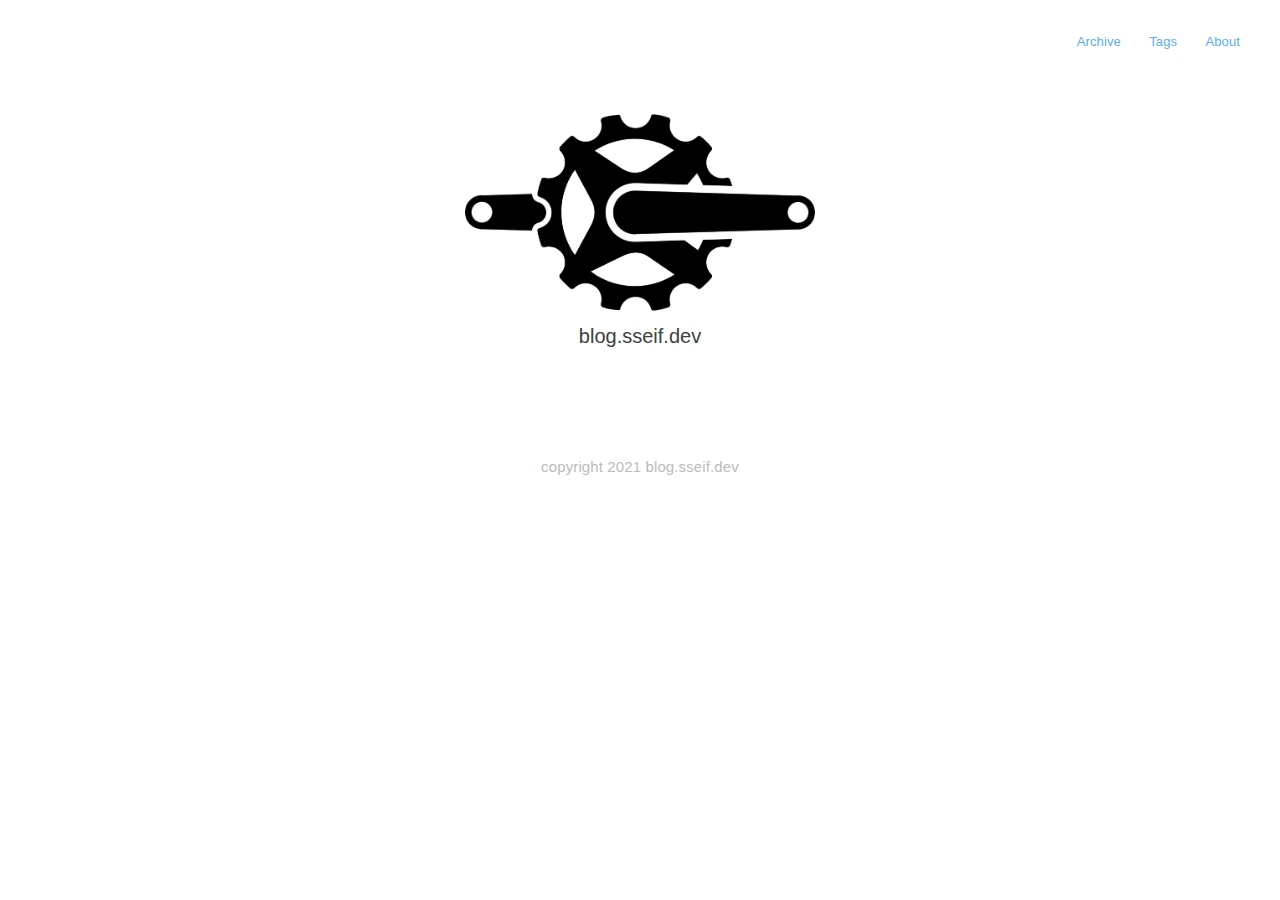
<file: index.html>
<!doctype html><html lang=en-us>
<head>
<title>blog.sseif.dev</title>
<meta charset=utf-8>
<meta http-equiv=x-ua-compatible content="IE=edge,chrome=1">
<meta name=viewport content="width=device-width,minimum-scale=1">
<meta name=description content="Simon Seif's personal blog">
<meta name=generator content="Hugo 0.91.1">
<meta name=ROBOTS content="NOINDEX, NOFOLLOW">
<link rel=stylesheet href=/css/style.css>
<link rel="shortcut icon" href=/images/favicon.ico type=image/x-icon>
<link href=/index.xml rel=alternate type=application/rss+xml title=blog.sseif.dev>
<link href=/index.xml rel=feed type=application/rss+xml title=blog.sseif.dev>
</head>
<body>
<nav class=navigation>
<a href=/posts>Archive</a>
<a href=/tags>Tags</a>
<a href=/about>About</a>
</nav>
<main class=main>
<header class=profile>
<img class=avatar alt=avatar src=/images/avatar.png>
<h1>blog.sseif.dev</h1>
</header>
<div id=list-page>
</div>
</main>
<footer id=footer>
<div class=copyright>
copyright 2021 blog.sseif.dev
</div>
</footer>
</body>
</html>
</file>
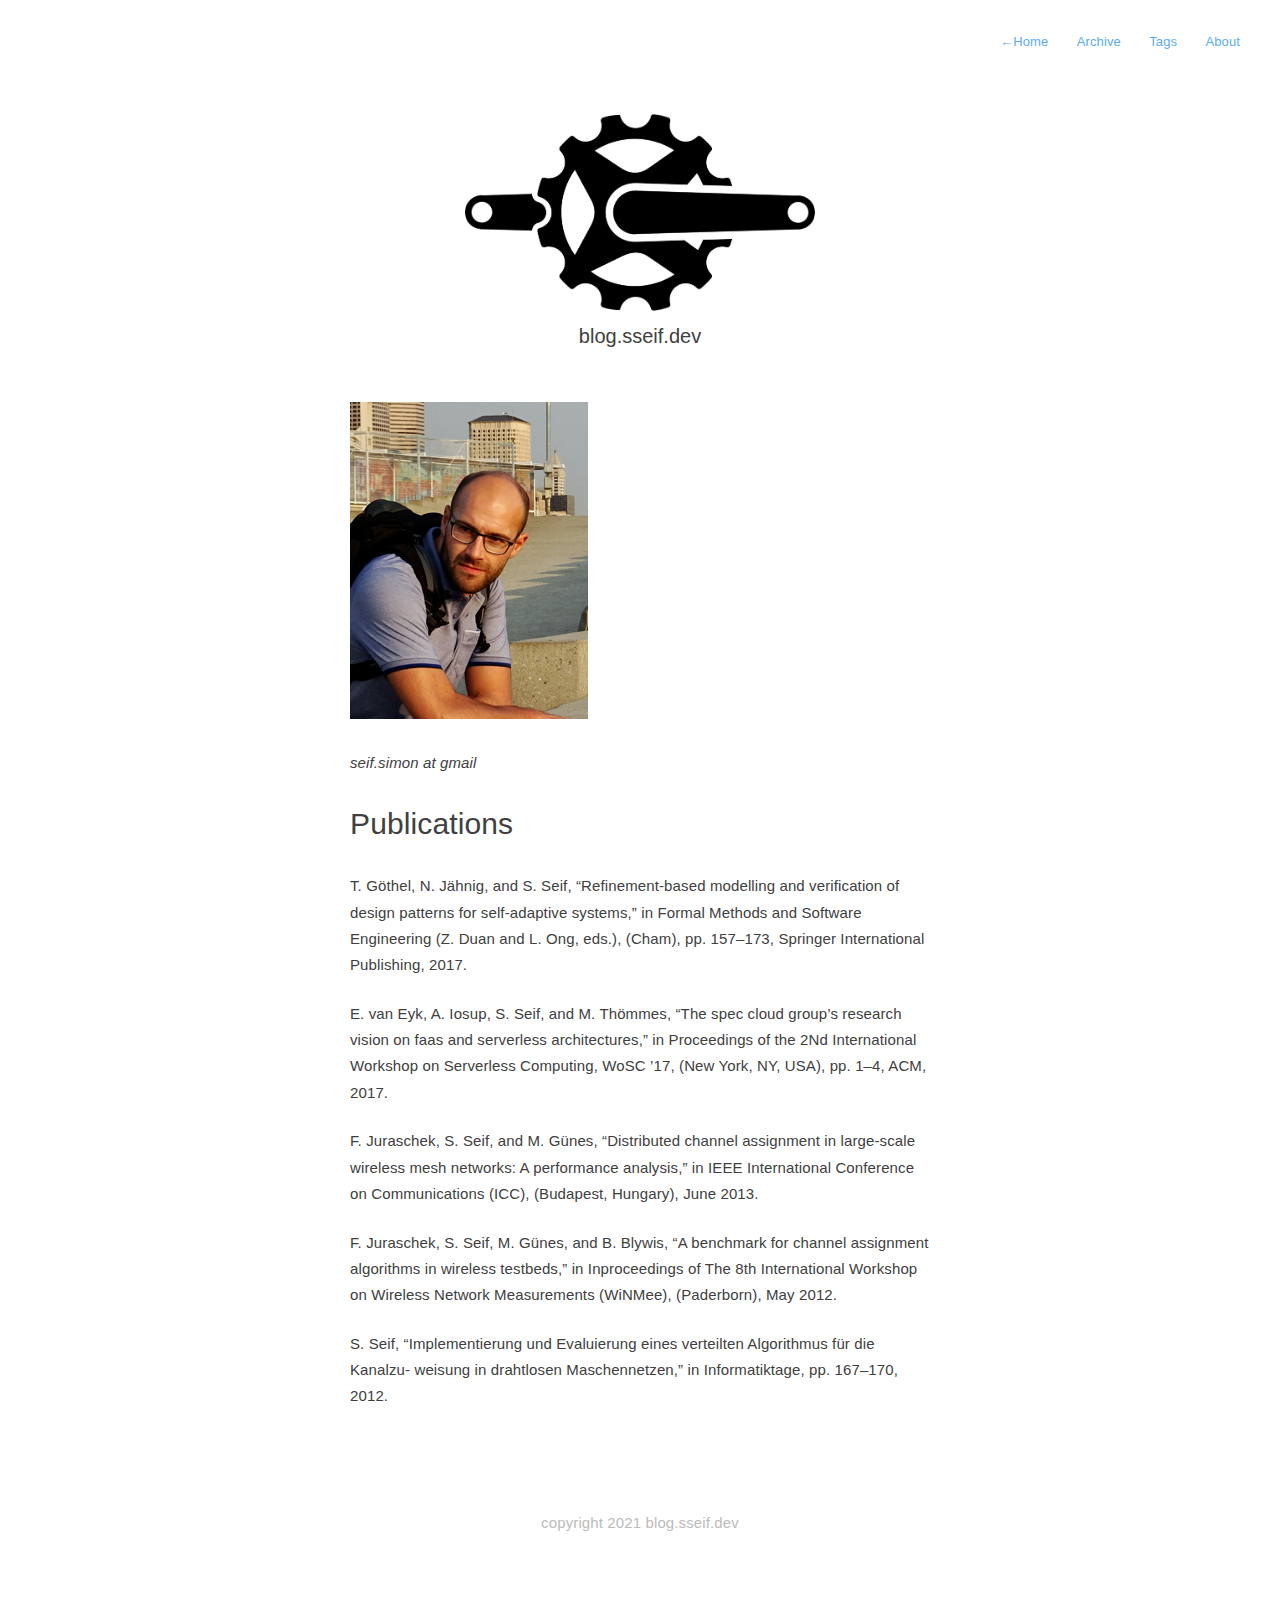
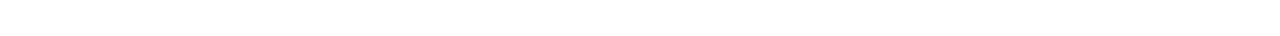
<file: about/index.html>
<!doctype html><html lang=en-us>
<head>
<title>About | blog.sseif.dev</title>
<meta charset=utf-8>
<meta http-equiv=x-ua-compatible content="IE=edge,chrome=1">
<meta name=viewport content="width=device-width,minimum-scale=1">
<meta name=description content="Simon Seif">
<meta name=generator content="Hugo 0.91.1">
<meta name=ROBOTS content="NOINDEX, NOFOLLOW">
<link rel=stylesheet href=/css/style.css>
<link rel="shortcut icon" href=/images/favicon.ico type=image/x-icon>
<link href=/about/index.xml rel=alternate type=application/rss+xml title=blog.sseif.dev>
<link href=/about/index.xml rel=feed type=application/rss+xml title=blog.sseif.dev>
</head>
<body>
<nav class=navigation>
<a href=/> <span class=arrow>←</span>Home</a>
<a href=/posts>Archive</a>
<a href=/tags>Tags</a>
<a href=/about>About</a>
</nav>
<main class=main>
<header class=profile>
<img class=avatar alt=avatar src=/images/avatar.png>
<h1>blog.sseif.dev</h1>
</header>
<section id=section>
<p><p class=markdown-image>
<img src=/images/profile.png alt="Simon Seif" title="Simon Seif">
</p></p>
<p><em>seif.simon at gmail</em></p>
<h1 id=publications>Publications <a href=#publications class=anchor>🔗</a></h1><p>T. Göthel, N. Jähnig, and S. Seif, “Refinement-based modelling and verification of design patterns for self-adaptive systems,” in Formal Methods and Software Engineering (Z. Duan and L. Ong, eds.), (Cham), pp. 157–173, Springer International Publishing, 2017.</p>
<p>E. van Eyk, A. Iosup, S. Seif, and M. Thömmes, “The spec cloud group’s research vision on faas and serverless architectures,” in Proceedings of the 2Nd International Workshop on Serverless Computing, WoSC ’17, (New York, NY, USA), pp. 1–4, ACM, 2017.</p>
<p>F. Juraschek, S. Seif, and M. Günes, “Distributed channel assignment in large-scale wireless mesh networks: A performance analysis,” in IEEE International Conference on Communications (ICC), (Budapest, Hungary), June 2013.</p>
<p>F. Juraschek, S. Seif, M. Günes, and B. Blywis, “A benchmark for channel assignment algorithms in wireless testbeds,” in Inproceedings of The 8th International Workshop on Wireless Network Measurements (WiNMee), (Paderborn), May 2012.</p>
<p>S. Seif, “Implementierung und Evaluierung eines verteilten Algorithmus für die Kanalzu- weisung in drahtlosen Maschennetzen,” in Informatiktage, pp. 167–170, 2012.</p>
</section>
</main>
<footer id=footer>
<div class=copyright>
copyright 2021 blog.sseif.dev
</div>
</footer>
</body>
</html>
</file>
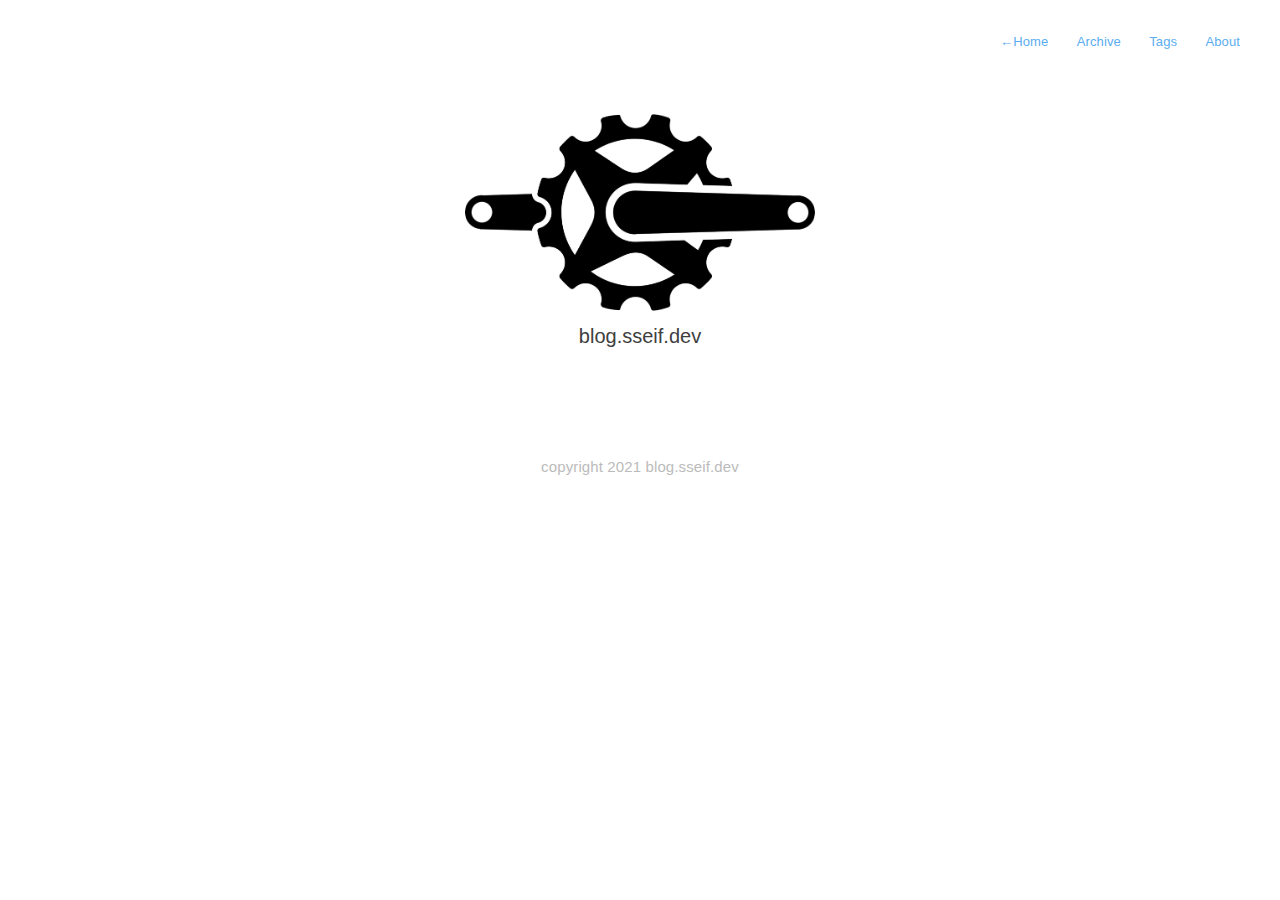
<file: categories/index.html>
<!doctype html><html lang=en-us>
<head>
<title>blog.sseif.dev</title>
<meta charset=utf-8>
<meta http-equiv=x-ua-compatible content="IE=edge,chrome=1">
<meta name=viewport content="width=device-width,minimum-scale=1">
<meta name=description content="Simon Seif's personal blog">
<meta name=generator content="Hugo 0.91.1">
<meta name=ROBOTS content="NOINDEX, NOFOLLOW">
<link rel=stylesheet href=/css/style.css>
<link rel="shortcut icon" href=/images/favicon.ico type=image/x-icon>
<link href=/categories/index.xml rel=alternate type=application/rss+xml title=blog.sseif.dev>
<link href=/categories/index.xml rel=feed type=application/rss+xml title=blog.sseif.dev>
</head>
<body>
<nav class=navigation>
<a href=/> <span class=arrow>←</span>Home</a>
<a href=/posts>Archive</a>
<a href=/tags>Tags</a>
<a href=/about>About</a>
</nav>
<main class=main>
<header class=profile>
<img class=avatar alt=avatar src=/images/avatar.png>
<h1>blog.sseif.dev</h1>
</header>
<section id=tags>
</section>
</main>
<footer id=footer>
<div class=copyright>
copyright 2021 blog.sseif.dev
</div>
</footer>
</body>
</html>
</file>
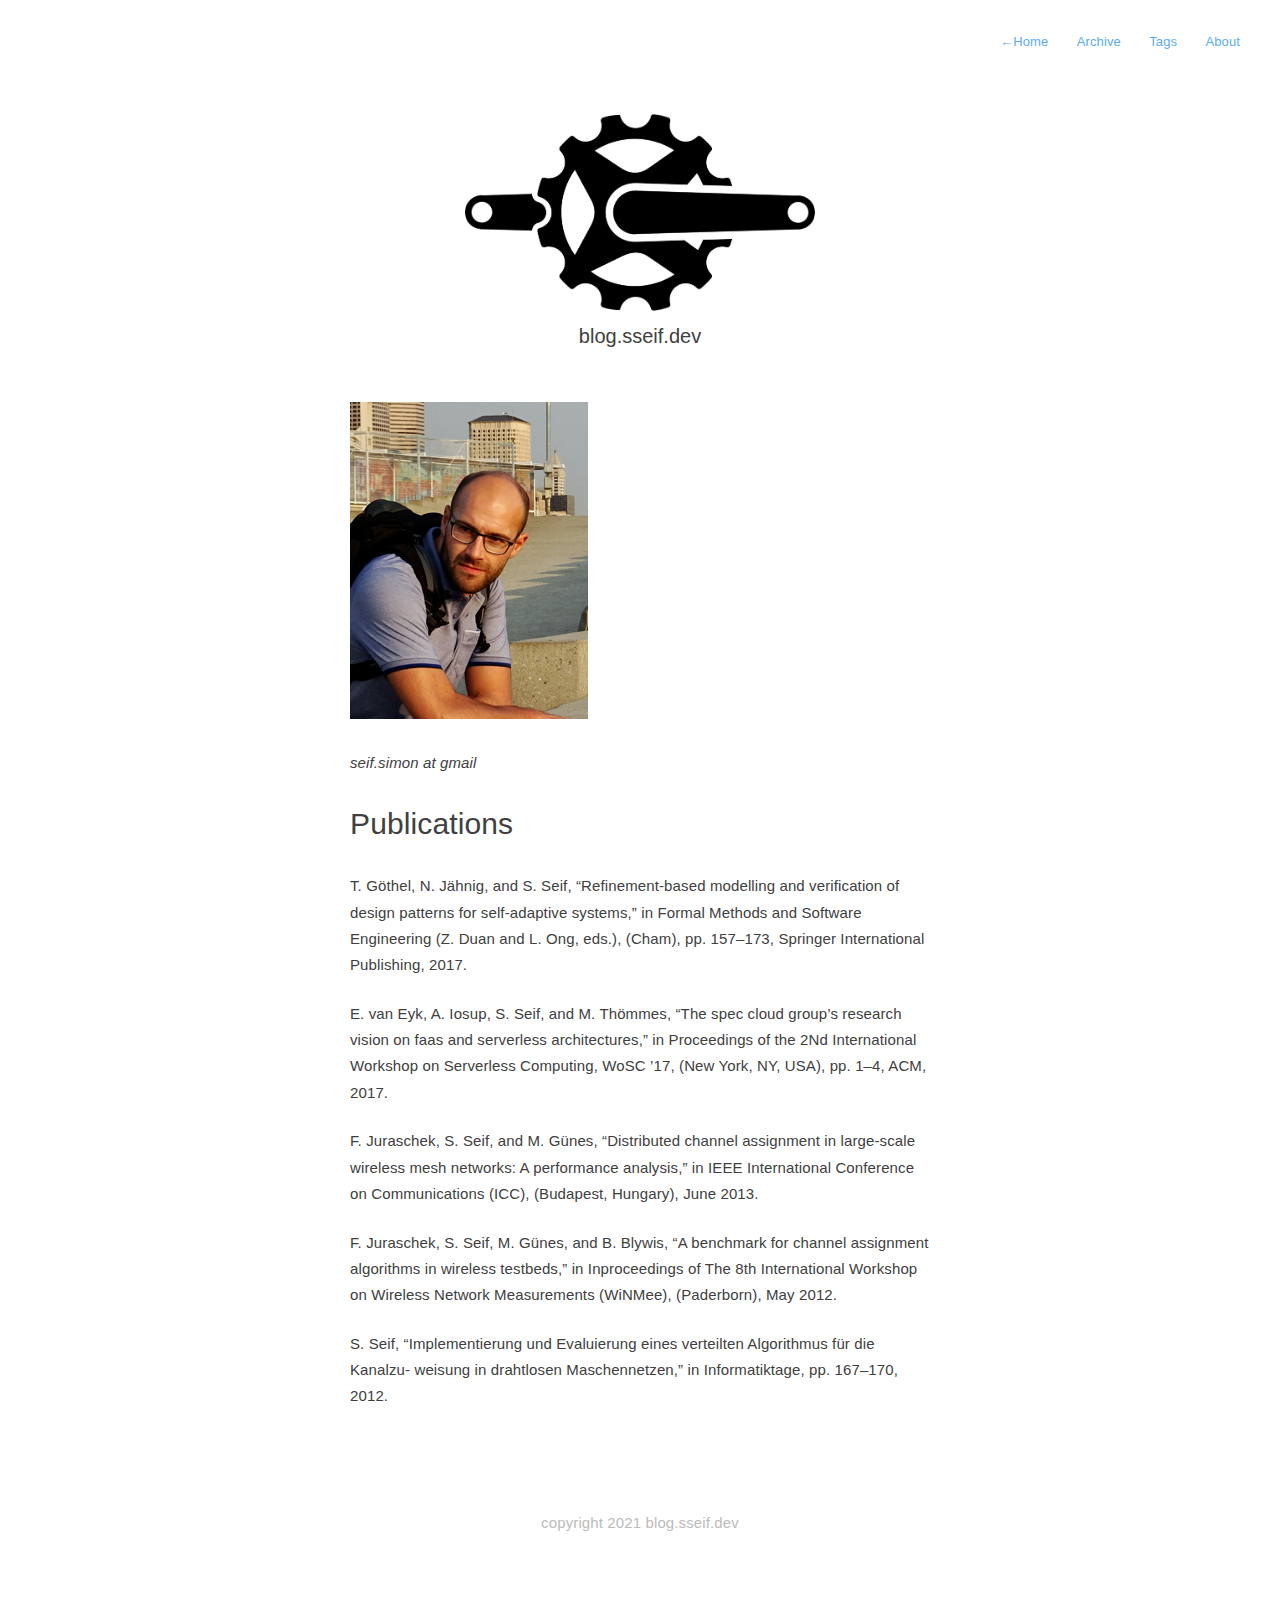
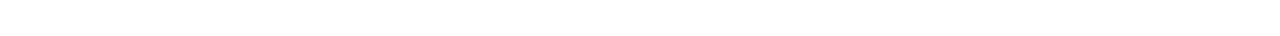
<file: contact/index.html>
<!doctype html><html><head><title>https://simonseif.github.io/about/</title><link rel=canonical href=https://simonseif.github.io/about/><meta name=robots content="noindex"><meta charset=utf-8><meta http-equiv=refresh content="0; url=https://simonseif.github.io/about/"></head></html>
</file>
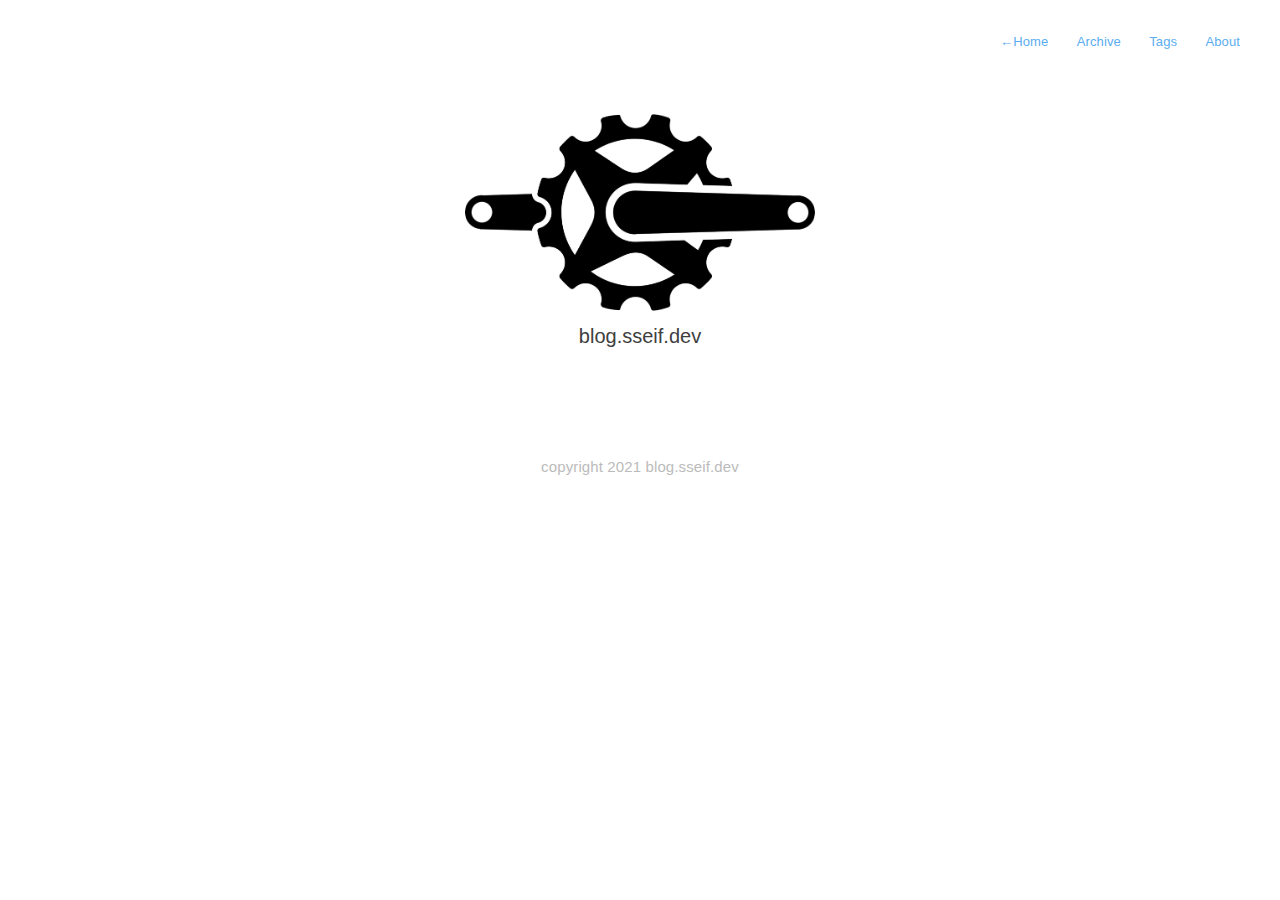
<file: tags/index.html>
<!doctype html><html lang=en-us>
<head>
<title>blog.sseif.dev</title>
<meta charset=utf-8>
<meta http-equiv=x-ua-compatible content="IE=edge,chrome=1">
<meta name=viewport content="width=device-width,minimum-scale=1">
<meta name=description content="Simon Seif's personal blog">
<meta name=generator content="Hugo 0.91.1">
<meta name=ROBOTS content="NOINDEX, NOFOLLOW">
<link rel=stylesheet href=/css/style.css>
<link rel="shortcut icon" href=/images/favicon.ico type=image/x-icon>
<link href=/tags/index.xml rel=alternate type=application/rss+xml title=blog.sseif.dev>
<link href=/tags/index.xml rel=feed type=application/rss+xml title=blog.sseif.dev>
</head>
<body>
<nav class=navigation>
<a href=/> <span class=arrow>←</span>Home</a>
<a href=/posts>Archive</a>
<a href=/tags>Tags</a>
<a href=/about>About</a>
</nav>
<main class=main>
<header class=profile>
<img class=avatar alt=avatar src=/images/avatar.png>
<h1>blog.sseif.dev</h1>
</header>
<section id=tags>
</section>
</main>
<footer id=footer>
<div class=copyright>
copyright 2021 blog.sseif.dev
</div>
</footer>
</body>
</html>
</file>
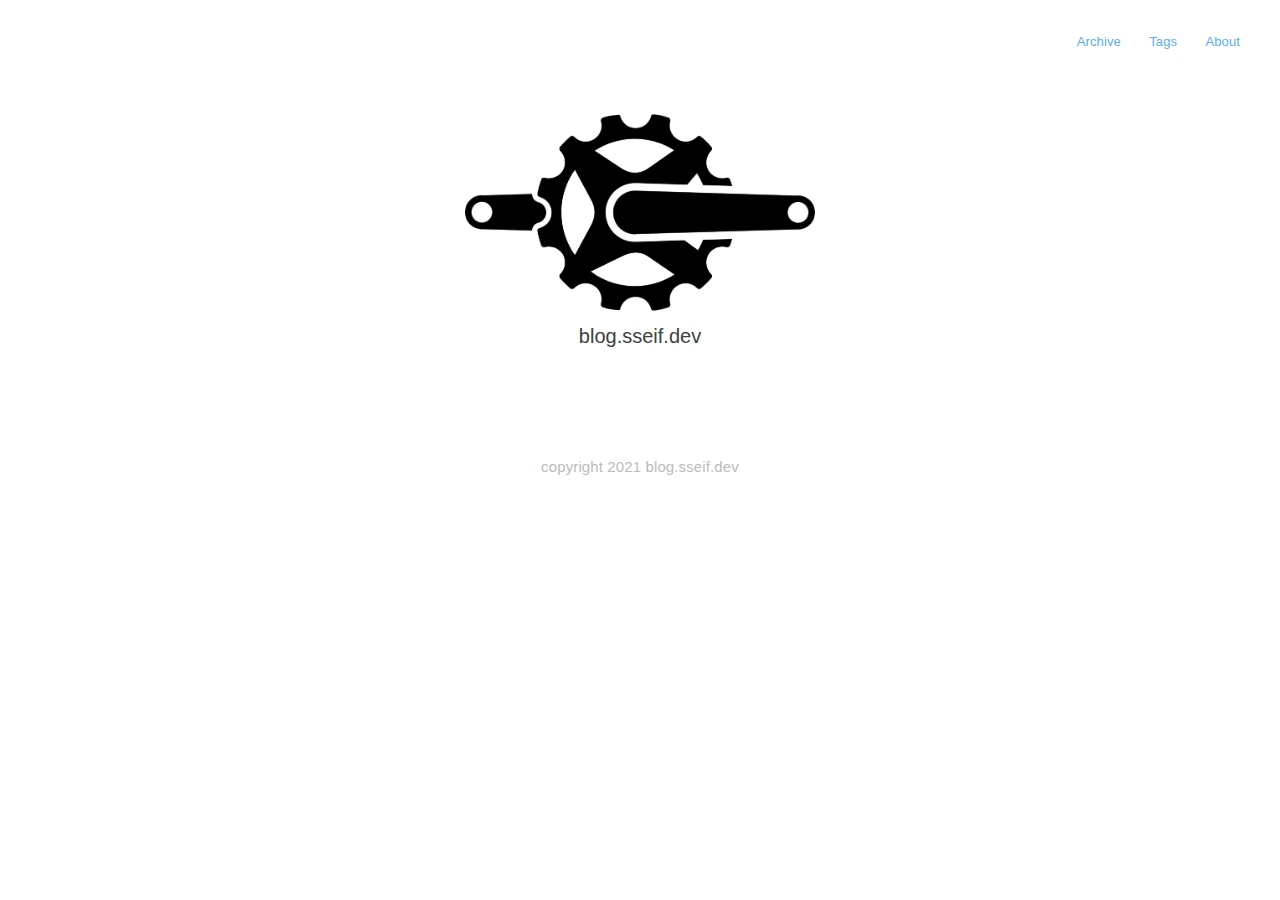
<file: page/1/index.html>
<!doctype html><html><head><title>https://simonseif.github.io/</title><link rel=canonical href=https://simonseif.github.io/><meta name=robots content="noindex"><meta charset=utf-8><meta http-equiv=refresh content="0; url=https://simonseif.github.io/"></head></html>
</file>
